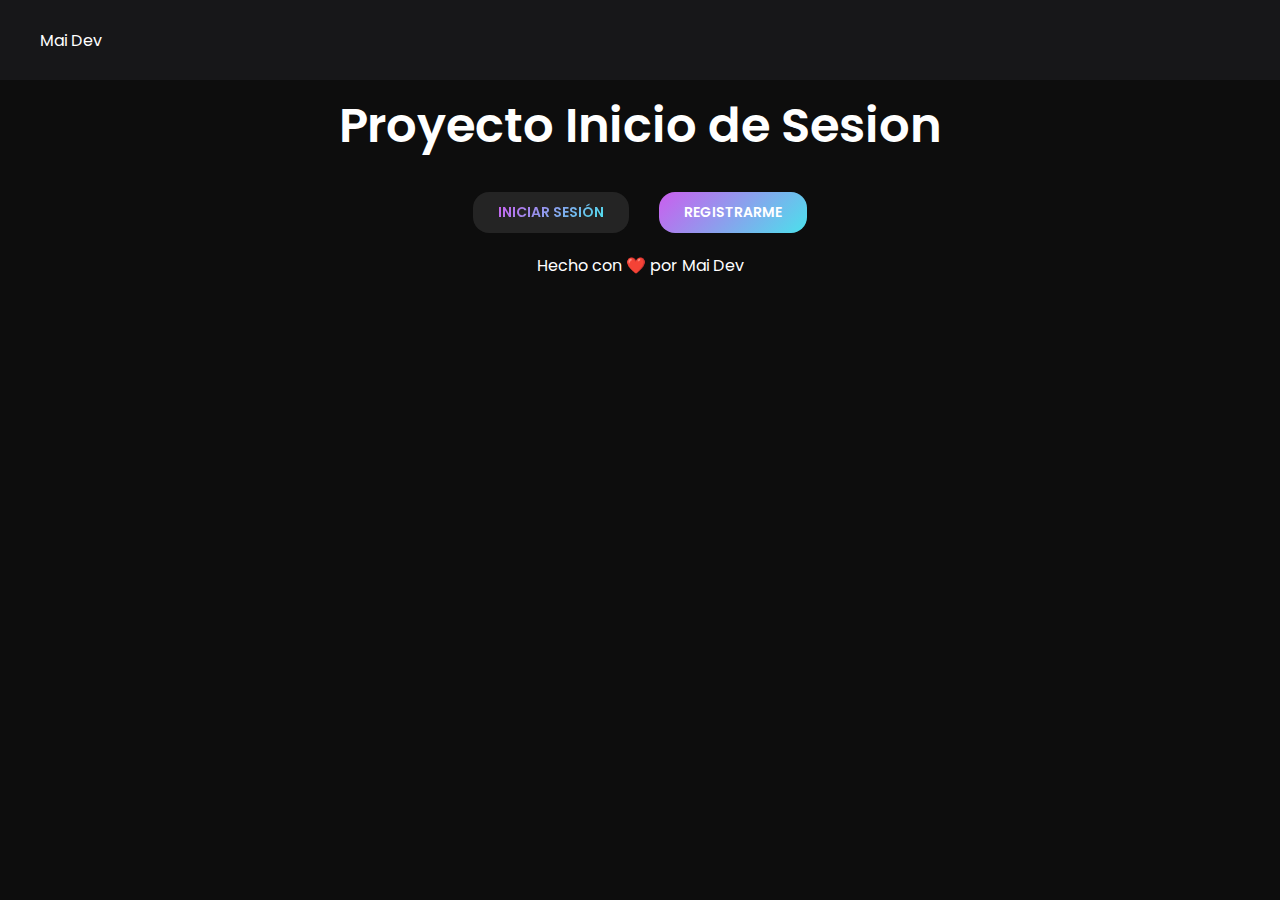
<file: index.html>
<!DOCTYPE html>
<html lang="en">
  <head>
    <meta charset="UTF-8" />
    <meta http-equiv="X-UA-Compatible" content="IE=edge" />
    <meta name="viewport" content="width=device-width, initial-scale=1.0" />
    <title>Nucba Form</title>
    <link rel="stylesheet" href="./assets/style.css" />
  </head>

  <body>
    <header>
      <nav class="navbar__container">
        <div class="logo__container">
         
            Mai Dev
        </div>
        <!-- <img src="./assets/img/profile.png" alt="profile" /> -->
      </nav>
    </header>
    <main class="main">
      <section class="content">
        <div class="content__text">
          <h1 class="content__text__title">Proyecto Inicio de Sesion</h1>
          <div class="content__text__btns">
            <a href="./pages/login.html" class="btn btn--login"
              ><span class="btn__span"> Iniciar Sesión</span></a
            >
            <a href="./pages/register.html" class="btn btn--register"
              >Registrarme</a
            >
          </div>
        </div>
      </section>
    </main>
    <footer class="footer">
      <p class="footer__text">
        Hecho con ❤️ por Mai Dev
      </p>
    </footer>
  </body>
</html>
</file>
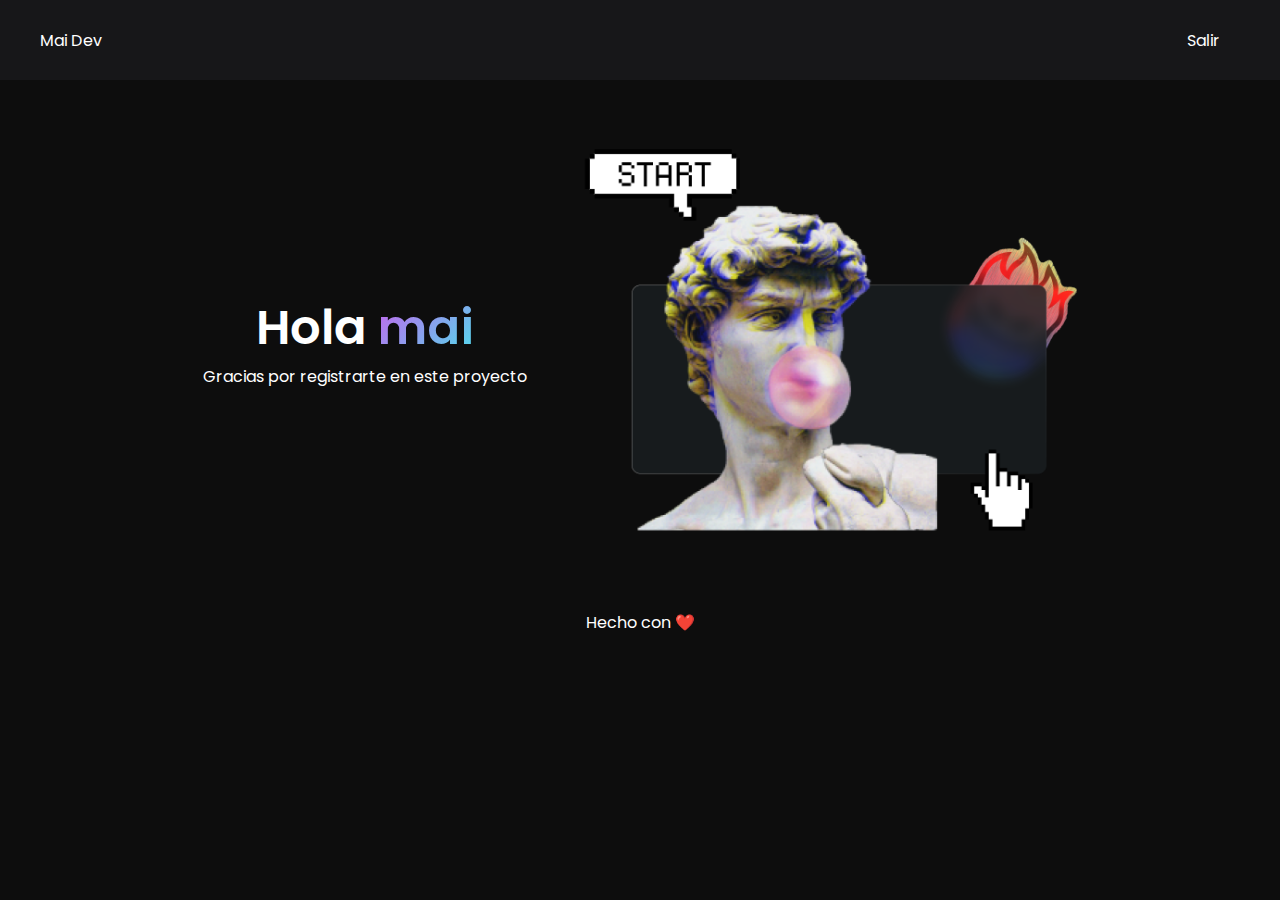
<file: pages/home.html>
<!DOCTYPE html>
<html lang="en">

<head>
    <meta charset="UTF-8" />
    <meta http-equiv="X-UA-Compatible" content="IE=edge" />
    <meta name="viewport" content="width=device-width, initial-scale=1.0" />
    <title>Home</title>
    <link rel="stylesheet" href="../assets/style.css" />
    <link rel="stylesheet" href="https://cdnjs.cloudflare.com/ajax/libs/font-awesome/6.2.1/css/all.min.css"
        integrity="sha512-MV7K8+y+gLIBoVD59lQIYicR65iaqukzvf/nwasF0nqhPay5w/9lJmVM2hMDcnK1OnMGCdVK+iQrJ7lzPJQd1w=="
        crossorigin="anonymous" referrerpolicy="no-referrer" />
</head>

<body>
    <header>
        <nav class="navbar__container">
            <a href="../index.html" class="logo__container">
              Mai Dev
            </a>

            <!-- Logout icon -->
            <div id="logout-message">
                Salir<i class="fas fa-sign-out-alt"></i>
            </div>
        </nav>
    </header>

    <main class="main">
        <section class="content">
            <div class="content__text">
                <!-- Ejemplo de como se mostrará el nombre al "iniciar sesión" -->
                <h1 class="content__text__title">Hola <span class="link--gradient" id="user-name">mai</span>
                </h1>
                <p>Gracias por registrarte en este proyecto</p>
                <!-- Fin de ejemplo de como se mostrará el nombre al "iniciar sesión" -->
            </div>
            <img class="content__img" src="../assets/img/david.png" alt="" />
        </section>
    </main>
    <footer>
        <p class="footer__text">
            Hecho con ❤️
        </p>
    </footer>
    <script src="../assets/home.js"></script>
</body>

</html>
</file>
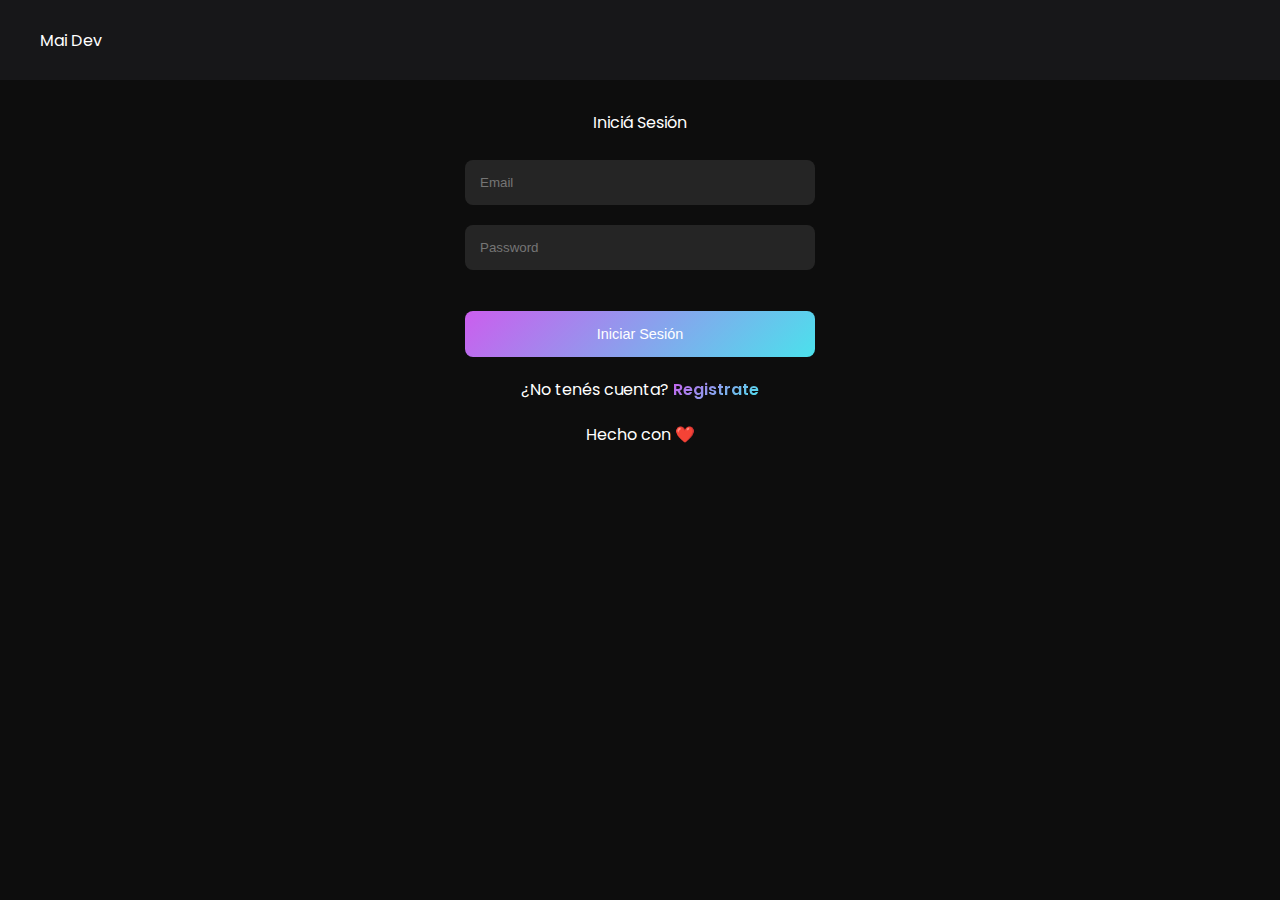
<file: pages/login.html>
<!DOCTYPE html>
<html lang="en">
  <head>
    <meta charset="UTF-8" />
    <meta http-equiv="X-UA-Compatible" content="IE=edge" />
    <meta name="viewport" content="width=device-width, initial-scale=1.0" />
    <title>Register</title>
    <link rel="stylesheet" href="../assets/style.css" />
    <link rel="stylesheet" href="../assets/form.css" />
  </head>

  <body>
    <header>
      <nav class="navbar__container">
        <a href="../index.html" class="logo__container">
        
          Mai Dev
        </a>
      </nav>
    </header>
    <main>
      <form class="form__container" id="login--form" novalidate>
        <p class="form__title">Iniciá Sesión</p>

        <!-- Email -->
        <div class="form__field">
          <input
            type="email"
            placeholder="Email"
            class="form__input"
            id="email"
            autocomplete="off"
          />
        </div>
        <!-- Email -->

        <!-- Contraseña -->
        <div class="form__field">
          <input
            type="password"
            placeholder="Password"
            class="form__input"
            id="password"
            autocomplete="off"
          />
        </div>
        <!-- Contraseña -->

        <small id="form__error"></small>
        <input type="submit" class="form__submit__btn" value="Iniciar Sesión" />
        <p class="form--redirect">
          ¿No tenés cuenta?
          <a class="link--gradient" href="./register.html">Registrate</a>
        </p>
      </form>
    </main>
    <footer>
      <p class="footer__text">
        Hecho con ❤️ 
      </p>
    </footer>
    <script src="../assets/login.js"></script>
  </body>
</html>
</file>
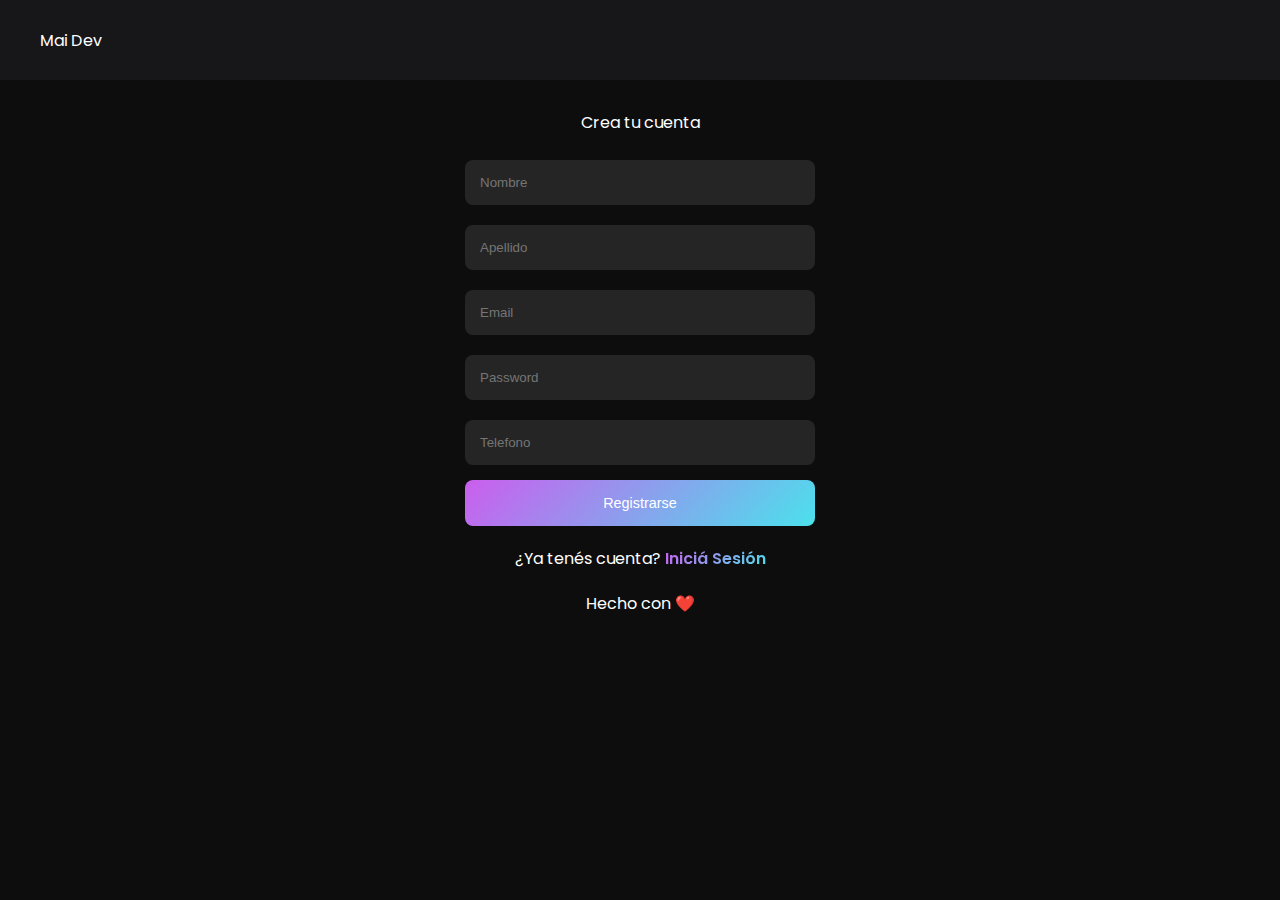
<file: pages/register.html>
<!DOCTYPE html>
<html lang="en">
  <head>
    <meta charset="UTF-8" />
    <meta http-equiv="X-UA-Compatible" content="IE=edge" />
    <meta name="viewport" content="width=device-width, initial-scale=1.0" />
    <title>Register</title>
    <link rel="stylesheet" href="../assets/style.css" />
    <link rel="stylesheet" href="../assets/form.css" />
  </head>

  <body>
    <header>
      <nav class="navbar__container">
        <a href="../index.html" class="logo__container">
        
        Mai Dev
        </a>
      </nav>
    </header>
    <main>
      <form class="form__container" id="register-form" novalidate>
        <p class="form__title">Crea tu cuenta</p>
        <!-- Nombre -->
        <div class="form__field">
          <input
            type="text"
            placeholder="Nombre"
            class="form__input"
            id="name"
            autocomplete="off"
          />
          <small></small>
        </div>
        <!-- Nombre -->

        <!-- Apellido -->
        <div class="form__field">
          <input
            type="text"
            placeholder="Apellido"
            class="form__input"
            id="lastName"
            autocomplete="off"
          />
          <small></small>
        </div>
        <!-- Apellido -->

        <!-- Email -->
        <div class="form__field">
          <input
            type="email"
            placeholder="Email"
            class="form__input"
            id="email"
            autocomplete="off"
          />
          <small></small>
        </div>
        <!-- Email -->

        <!-- Password -->
        <div class="form__field">
          <input
            type="password"
            placeholder="Password"
            class="form__input"
            id="password"
            autocomplete="off"
          />
          <small></small>
        </div>
        <!-- Password -->

        <!-- Telefono -->
        <div class="form__field">
          <input
            type="text"
            placeholder="Telefono"
            class="form__input"
            id="phone"
            autocomplete="off"
          />
          <small></small>
        </div>
        <!-- Telefono -->

        <input type="submit" class="form__submit__btn" value="Registrarse" />
        <p class="form--redirect">
          ¿Ya tenés cuenta?
          <a class="link--gradient" href="./login.html">Iniciá Sesión</a>
        </p>
      </form>
    </main>
    <footer>
      <p class="footer__text">
        Hecho con ❤️ 
      </p>
    </footer>
    <script src="../assets/register.js"></script>
  </body>
</html>
</file>
<file: assets/style.css>
@import url("https://fonts.googleapis.com/css2?family=Montserrat:wght@300;400;600;700;800;900&family=Poppins:wght@300;400;500;600;700;800&display=swap");

* {
  margin: 0;
  padding: 0;
  box-sizing: border-box;
  list-style: none;
  text-decoration: none;
}

body {
  font-family: "Poppins", sans-serif;
  background: #0d0d0d;
  color: white;
}

header {
  display: flex;
  justify-content: space-between;
  align-items: center;
  padding: 20px;
  background: #171719;
  z-index: 1;
  height: 80px;
}

.navbar__container {
  display: flex;
  justify-content: space-between;
  align-items: center;
  padding: 20px;
  background: #171719;
  z-index: 1;
  height: 80px;
  width: 100%;
}

.logo__container {
  display: flex;
  justify-content: center;
  align-items: center;
  gap: 10px;
  height: 100%;
  color: white;
}

.navbar__logo {
  height: 80%;
}

main {
  max-width: 1200px;
  margin: 0 auto;
  margin-top: 10px;
}

.content {
  display: flex;
  justify-content: center;
  align-items: center;
  align-content: space-around;
  gap: 50px;
}

.content__text h1 {
  font-size: 3rem;
  font-weight: 600;
}

.content__text {
  display: flex;
  flex-direction: column;
  align-items: center;
}

.content__img {
  max-width: 500px;
}

.content__text__btns {
  display: flex;
  gap: 30px;
  padding-top: 30px;
}

.btn {
  padding: 10px 25px;
  border-radius: 1rem;
  background-color: #252525;
  font-size: 14px;
}

.btn--login {
  background-color: #242424;
}

.btn__span {
  background: #12c2e9; /* fallback for old browsers */
  background: -webkit-linear-gradient(135deg, #cb5eee 0%, #4be1ec 100%);
  background: linear-gradient(135deg, #cb5eee 0%, #4be1ec 100%);
  background-clip: text;
  color: transparent;
  -webkit-background-clip: text;
  font-weight: 600;
  text-transform: uppercase;
}

.btn--login:hover {
  background-color: #171719;
}

.btn--register {
  background: #12c2e9; /* fallback for old browsers */
  background: -webkit-linear-gradient(135deg, #cb5eee 0%, #4be1ec 100%);
  background: linear-gradient(135deg, #cb5eee 0%, #4be1ec 100%);
  color: white;
  font-weight: 600;
  text-transform: uppercase;
}

.btn--register:hover {
  background: -webkit-linear-gradient(135deg, #c149e9 0%, #2bc7d2 100%);
  background: linear-gradient(135deg, #c149e9 0%, #2bc7d2 100%);
}

footer {
  display: flex;
  flex-direction: column;
  justify-content: center;
  align-items: center;
  padding: 20px 0px;
}

.form--redirect {
  margin-top: 10px;
}

.text--gradient,
.link--gradient {
  background: #12c2e9; /* fallback for old browsers */
  background: -webkit-linear-gradient(135deg, #cb5eee 0%, #4be1ec 100%);
  background: linear-gradient(135deg, #cb5eee 0%, #4be1ec 100%);
  background-clip: text;
  color: transparent;
  -webkit-background-clip: text;
  font-weight: 600;
}

.text--gradient {
  text-transform: uppercase;
}

#logout-message {
  display: flex;
  justify-content: center;
  align-items: center;
  gap: 10px;
  padding: 10px;
  color: white;
  cursor: pointer;
}

#logout-message i {
  background: #12c2e9; /* fallback for old browsers */
  background: -webkit-linear-gradient(135deg, #cb5eee 0%, #4be1ec 100%);
  background: linear-gradient(135deg, #cb5eee 0%, #4be1ec 100%);
  background-clip: text;
  color: transparent;
  -webkit-background-clip: text;
}

#logout-message i :hover {
  background: -webkit-linear-gradient(135deg, #c149e9 0%, #2bc7d2 100%);
  background: linear-gradient(135deg, #c149e9 0%, #2bc7d2 100%);
}
</file>
<file: assets/form.css>
.form__container {
    display: flex;
    flex-direction: column;
    justify-content: center;
    align-items: center;
    gap: 10px;
    margin-top: 30px;
  }
  
  .form__field {
    display: flex;
    flex-direction: column;
    justify-content: center;
    align-items: center;
    gap: 3px;
  }
  
  .form__title {
    margin-bottom: 10px;
  }
  
  .form__input {
    padding: 15px 35px 15px 15px;
    border-radius: 8px;
    background-color: #252525;
    color: #fff;
    outline: none;
    border: none;
    width: 350px;
    margin: 5px 0px;
  }
  
  input:-webkit-autofill,
  input:-webkit-autofill:hover,
  input:-webkit-autofill:focus,
  input:-webkit-autofill:active {
    -webkit-box-shadow: 0 0 0 90px #252525 inset !important;
  }
  input:-webkit-autofill {
    -webkit-text-fill-color: #fff !important;
  }
  
  .form__submit__btn {
    font-size: 0.9rem;
    background: #12c2e9; /* fallback for old browsers */
    background: -webkit-linear-gradient(135deg, #cb5eee 0%, #4be1ec 100%);
    background: linear-gradient(135deg, #cb5eee 0%, #4be1ec 100%);
    color: white;
    border: none;
    padding: 15px 25px;
    border-radius: 8px;
    cursor: pointer;
    width: 350px;
  }
  
  .form__submit__btn:hover {
    background: -webkit-linear-gradient(135deg, #c149e9 0%, #2bc7d2 100%);
    background: linear-gradient(135deg, #c149e9 0%, #2bc7d2 100%);
  }
  
  /* Error / Success */
  .form__field.error input {
    border: 1px solid #dc3545;
  }
  
  .form__field small {
    color: #dc3545;
    max-width: 350px;
    text-align: center;
    display: none;
  }
  
  .form__field.success input {
    border: 1px solid #28a745;
  }
  
  #form__error {
    color: #dc3545;
    font-size: 1rem;
    margin: 8px 0px;
    max-width: 350px;
    text-align: center;
  }
</file>
